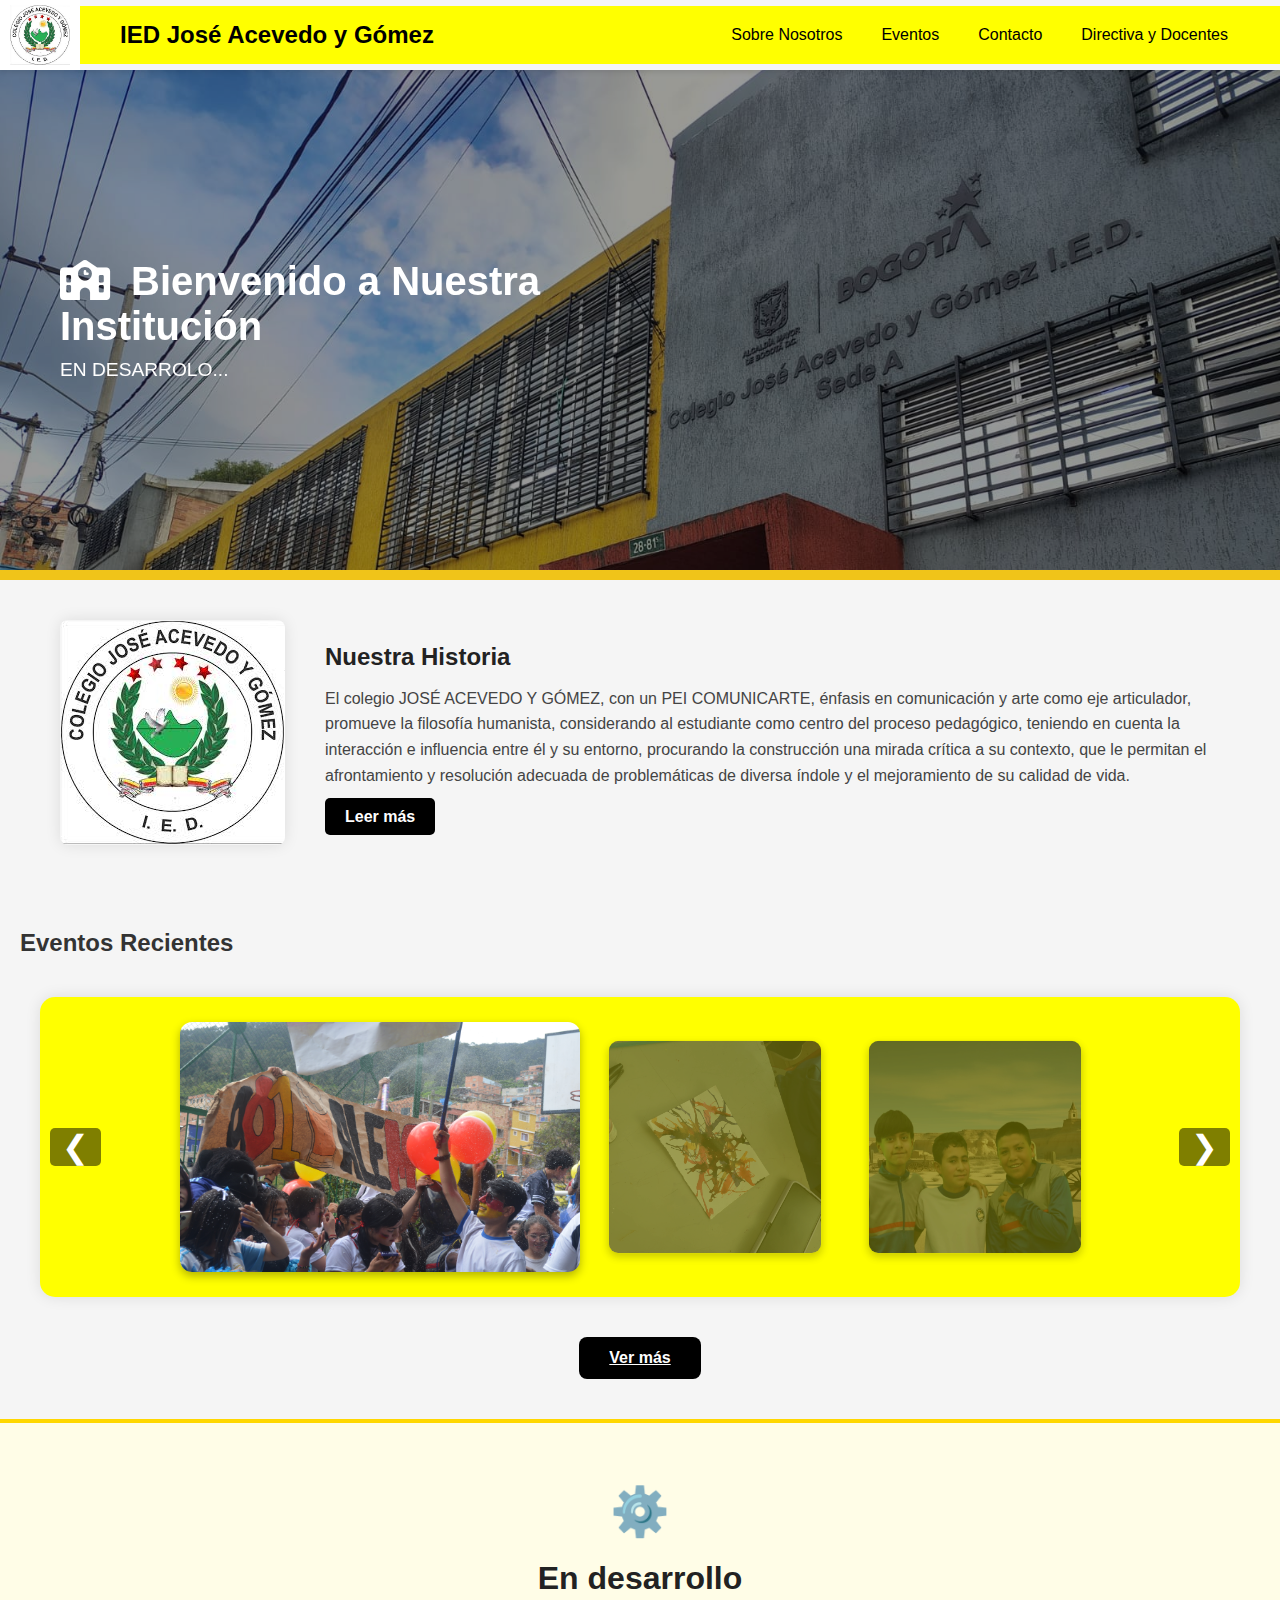
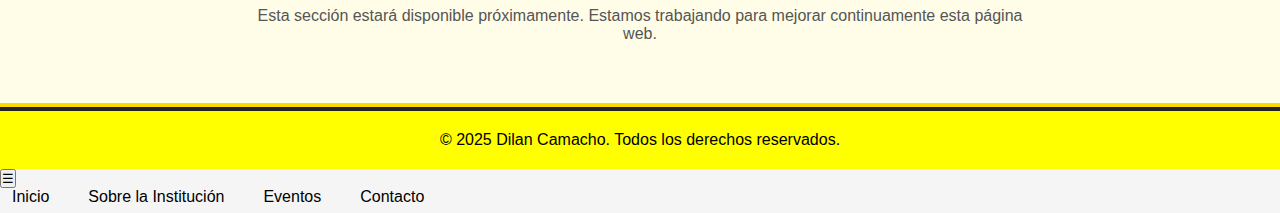
<file: index.html>
<!DOCTYPE html>
<html lang="es">
<head>
  <meta charset="UTF-8" />
  <meta name="viewport" content="width=device-width, initial-scale=1.0" />
  <title>IED José Acevedo y Gómez</title>
  <link rel="stylesheet" href="estilos.css" />
  <link rel="stylesheet" href="https://cdnjs.cloudflare.com/ajax/libs/font-awesome/6.5.0/css/all.min.css">
</head>
<body>




  <!-- HEADER -->
   <div class="header-container">
    <img src="img/logo-jag.png" alt="Logo Colegio" class="logo-colegio" />
  <header>
    <div class="header-contenido">
      <h1 class="logo">IED José Acevedo y Gómez</h1>
      <nav>
        <ul>
          <li><a href="historia.html">Sobre Nosotros</a></li>
          <li><a href="eventos.html">Eventos</a></li>
          <li><a href="contacto.html">Contacto</a></li>
          <li><a href="directiva-y-docentes.html">Directiva y Docentes</a></li>
        </ul>
      </nav>
    </div>
  </header>
</div>




  <!-- BANNER -->
   <div class="banner-container">
  <section class="banner">
    <div class="banner-overlay">
    <div class="banner-texto">
      <h2><i class="fas fa-school"></i> Bienvenido a Nuestra Institución</h2>
      <p>EN DESARROLO...</p>
    </div>
    </div>
  </section>
  <div class="division-banner"></div>
</div>




  <!-- HISTORIA -->
  <section id="historia" class="seccion-historia">
  <div class="historia-contenido">
    <div class="historia-imagen">
      <img src="img/logo-jag.png" alt="Imagen del colegio">
    </div>
    <div class="historia-texto">
      <h2>Nuestra Historia</h2>
      <p>
        El colegio JOSÉ ACEVEDO Y GÓMEZ, con un PEI COMUNICARTE, énfasis en comunicación y
arte como eje articulador, promueve la filosofía humanista, considerando al estudiante como centro
del proceso pedagógico, teniendo en cuenta la interacción e influencia entre él y su entorno,
procurando la construcción una mirada crítica a su contexto, que le permitan el afrontamiento y
resolución adecuada de problemáticas de diversa índole y el mejoramiento de su calidad de vida.
      </p>
      <a href="historia.html" class="btn-leer-mas">Leer más</a>
    </div>
  </div>
</section>




<!-- EVENTOS CARRUSEL PRINCIPAL -->
<section class="seccion-eventos">
  <h2>Eventos Recientes</h2>

  <div class="carrusel-principal">
    <button id="btn-anterior">&#10094;</button>

    <img src="img/mundial/22mdl.JPG" alt="Evento 1" class="principal-slide activa">
    <img src="img/atc/4atc.jpg" alt="Evento 2" class="principal-slide derecha">
    <img src="img/atc/8atc.jpg" alt="Evento 3" class="principal-slide">

    <button id="btn-siguiente">&#10095;</button>
  </div>

 <div class="boton-centro">
  <a href="eventos.html" class="btn-ver-mas">Ver más</a>
</div>
</section>








  <!-- SECCIÓN EN DESARROLLO -->
<section class="en-desarrollo">
  <div class="contenido-desarrollo">
    <div class="icono-desarollo">⚙️</div>
    <h2>En desarrollo</h2>
    <p>Esta sección estará disponible próximamente. Estamos trabajando para mejorar continuamente esta página web.</p>
  </div>
</section>





  <!-- FOOTER -->
  <footer>
    <p>&copy; 2025 Dilan Camacho. Todos los derechos reservados.</p>
  </footer>



<!-- MENÚ MOVILES -->
<div class="menu-hamburguesa">
  <button id="btn-menu">☰</button>
  <nav id="nav-movil" class="oculto">
    <ul>
      <li><a href="#inicio">Inicio</a></li>
      <li><a href="historia.html">Sobre la Institución</a></li>
      <li><a href="eventos.html">Eventos</a></li>
      <li><a href="contacto.html">Contacto</a></li>
    </ul>
  </nav>
</div>



<!-- Scripts Externos -->
<script src="js/animaciones.js" defer></script>
<script src="js/movil-tools.js" defer></script>


</body>
</html>
</file>
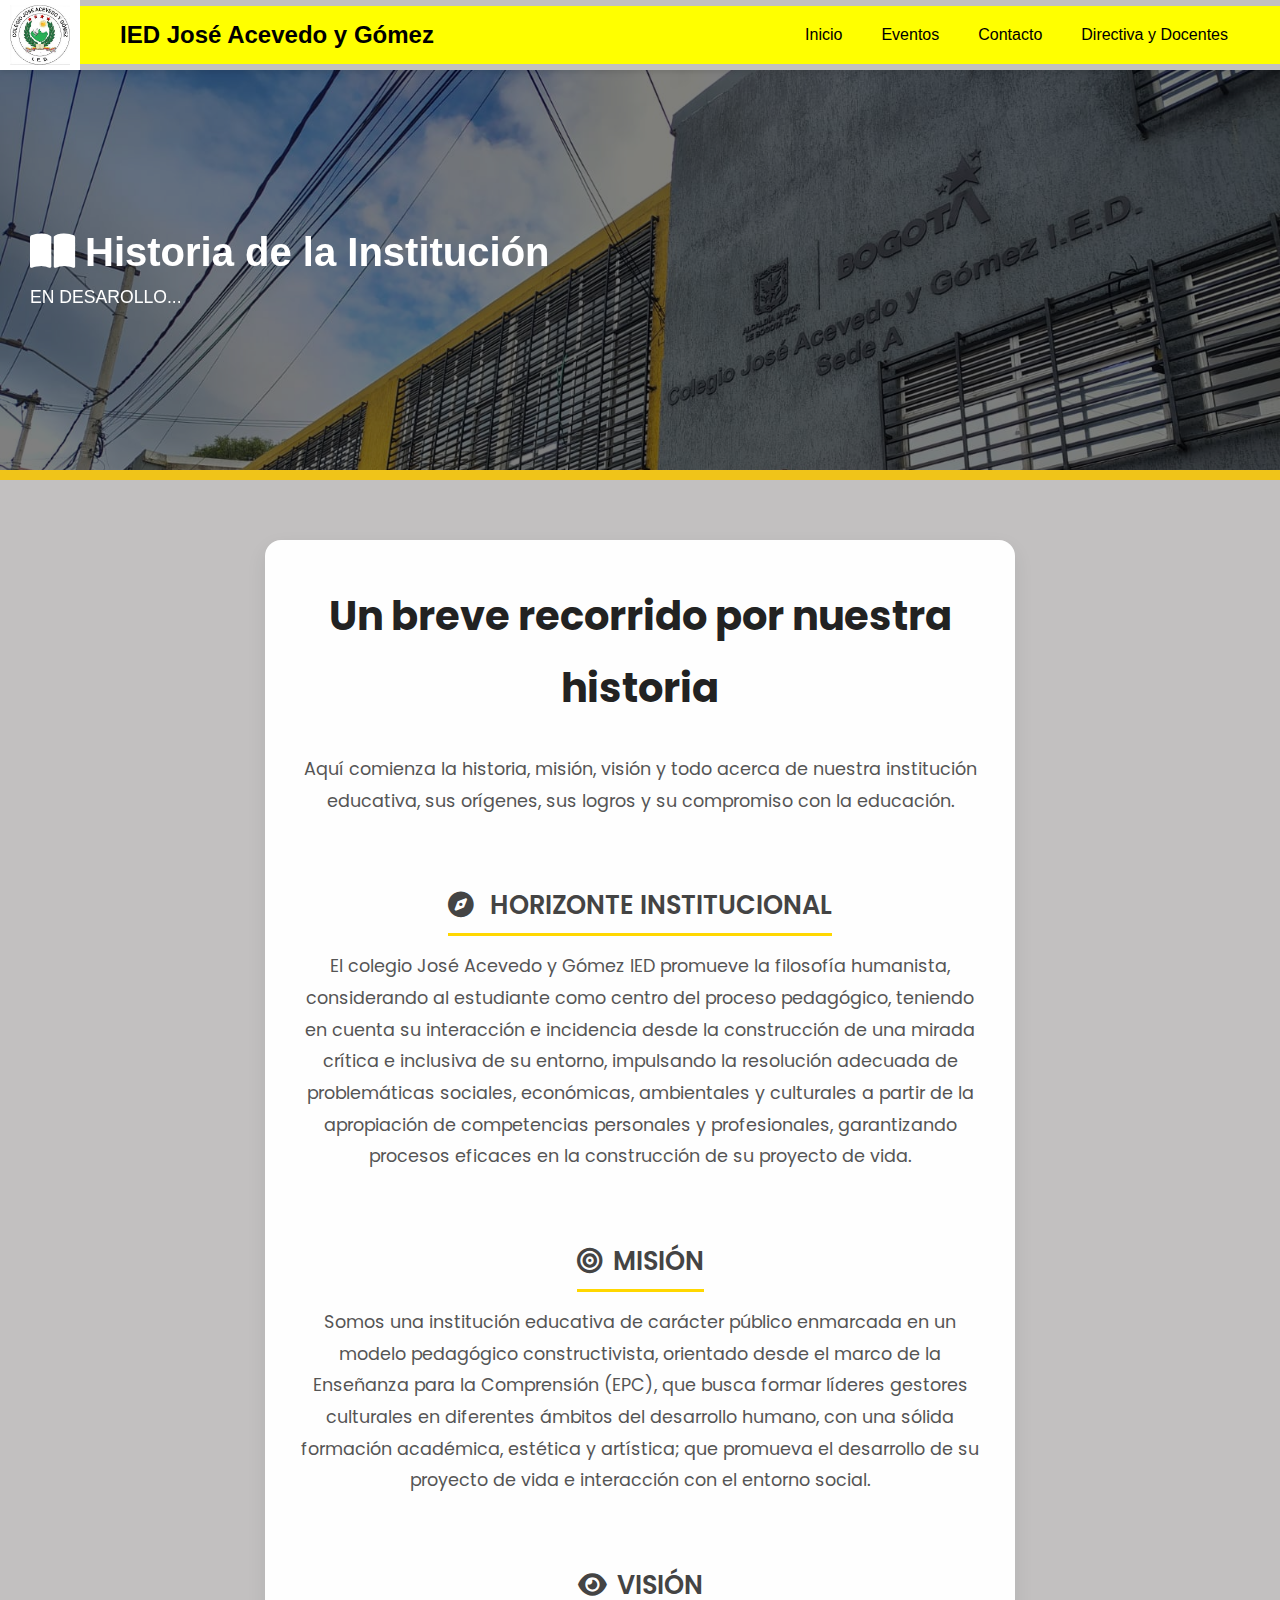
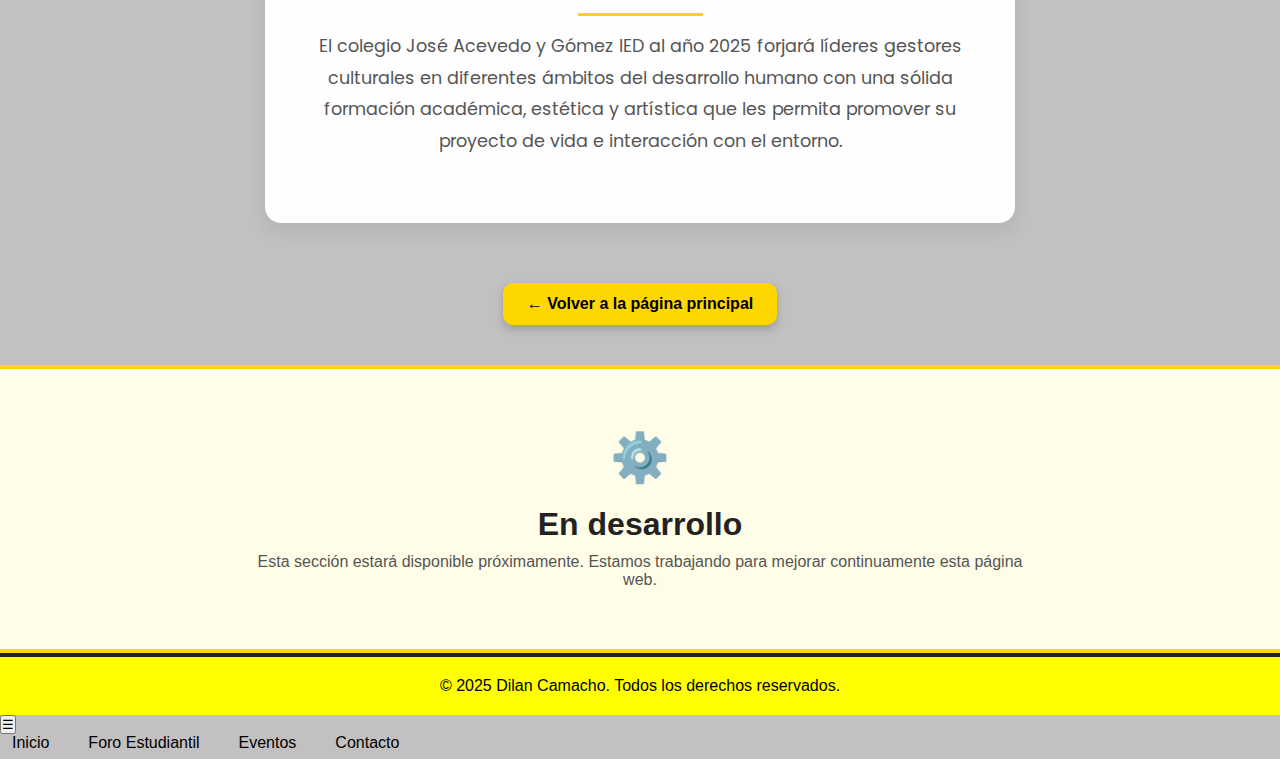
<file: historia.html>
<!DOCTYPE html>
<html lang="es">
<head>
  <meta charset="UTF-8" />
  <meta name="viewport" content="width=device-width, initial-scale=1.0" />
  <title>Historia - IED José Acevedo y Gómez</title>
  <link rel="stylesheet" href="estilos.css" />
  <link href="https://fonts.googleapis.com/css2?family=Poppins:wght@400;600;700&display=swap" rel="stylesheet">
  <link rel="stylesheet" href="https://cdnjs.cloudflare.com/ajax/libs/font-awesome/6.5.0/css/all.min.css">
</head>
<body class="historia">




    <!-- HEADER -->
        <div class="header-container">
    <img src="img/logo-jag.png" alt="Logo Colegio" class="logo-colegio" />
<header>
  <div class="header-contenido">
    <h1 class="logo">IED José Acevedo y Gómez</h1>
    <nav>
      <ul>
        <li><a href="index.html">Inicio</a></li>
        <li><a href="eventos.html">Eventos</a></li>
        <li><a href="contacto.html">Contacto</a></li>
        <li><a href="directiva-y-docentes.html">Directiva y Docentes</a></li>
      </ul>
    </nav>
  </div>
</header>
     </div>




  <!-- BANNER -->
    <div class="banner-container">
  <section class="banner banner-historia">
    <div class="banner-texto-e">
    <h1><i class="fas fa-book-open"></i>Historia de la Institución</h1>
    <p> EN DESAROLLO... </p>
    </div>
  </section>
  <div class="division-banner"></div>
</div>




<main>
  <section id="contenido-historia">
    <h2>Un breve recorrido por nuestra historia</h2>
    <p>
      Aquí comienza la historia, misión, visión y todo acerca de nuestra institución educativa, sus orígenes, sus logros y su compromiso con la educación.
    </p>

    <h3><i class="fas fa-compass"></i> HORIZONTE INSTITUCIONAL</h3>
    <p>
      El colegio José Acevedo y Gómez IED promueve la filosofía humanista, considerando al estudiante como centro del proceso pedagógico, teniendo en cuenta su interacción e incidencia desde la construcción de una mirada crítica e inclusiva de su entorno, impulsando la resolución adecuada de problemáticas sociales, económicas, ambientales y culturales a partir de la apropiación de competencias personales y profesionales, garantizando procesos eficaces en la construcción de su proyecto de vida.
    </p>

    <h3><i class="fas fa-bullseye"></i>MISIÓN</h3>
    <p>
      Somos una institución educativa de carácter público enmarcada en un modelo pedagógico constructivista, orientado desde el marco de la Enseñanza para la Comprensión (EPC), que busca formar líderes gestores culturales en diferentes ámbitos del desarrollo humano, con una sólida formación académica, estética y artística; que promueva el desarrollo de su proyecto de vida e interacción con el entorno social.
    </p>

    <h3><i class="fas fa-eye"></i>VISIÓN</h3>
    <p>
      El colegio José Acevedo y Gómez IED al año 2025 forjará líderes gestores culturales en diferentes ámbitos del desarrollo humano con una sólida formación académica, estética y artística que les permita promover su proyecto de vida e interacción con el entorno.
    </p>
  </section>

  <div class="volver-container">
  <a href="index.html" class="btn-volver">← Volver a la página principal</a>
</div>

</main>




  <!-- SECCIÓN EN DESARROLLO -->
<section class="en-desarrollo">
  <div class="contenido-desarrollo">
    <div class="icono-desarollo">⚙️</div>
    <h2>En desarrollo</h2>
    <p>Esta sección estará disponible próximamente. Estamos trabajando para mejorar continuamente esta página web.</p>
  </div>
</section>



  <!-- FOOTER -->
  <footer>
    <p>&copy; 2025 Dilan Camacho. Todos los derechos reservados.</p>
  </footer>




<!-- MENÚ MOVILES -->
<div class="menu-hamburguesa">
  <button id="btn-menu">☰</button>
  <nav id="nav-movil" class="oculto">
    <ul>
      <li><a href="index.html">Inicio</a></li>
      <li><a href="foro.html">Foro Estudiantil</a></li>
      <li><a href="eventos.html">Eventos</a></li>
      <li><a href="#contacto">Contacto</a></li>
    </ul>
  </nav>
</div>


  <!-- Scripts Externos -->
<script src="js/animaciones.js" defer></script>
<script src="js/movil-tools.js" defer></script>


</body>
</html>
</file>
<file: estilos.css>
/* RESET */
* {
  margin: 0;
  padding: 0;
  box-sizing: border-box;
}

body {
  font-family: 'Segoe UI', Tahoma, Geneva, Verdana, sans-serif;
  background-color: #f5f5f5;
  color: #333;
}



/* HEADER */
.header-container {
  display: flex;
  align-items: center;
  width: 100%;
  position: sticky;
  top: 0;
  z-index: 1000;
  box-shadow: 0 2px 5px rgba(0, 0, 0, 0.1); /* sombra opcional */
}

/* Logo separado del header */
.logo-colegio {
  height: 70px; /* ajusta la altura */
  background: white; /* para que no se mezcle con el amarillo */
  padding: 5px 10px; /* opcional, espacio interno */
  box-sizing: border-box;
}


header {
  background-color: yellow;
  color: black;
  flex-grow: 1;           /* ocupa el resto del ancho */
  padding: 15px 20px;
  box-sizing: border-box; /* que padding no afecte tamaño total */
}

/* Contenido dentro del header, igual que antes */
.header-contenido {
  max-width: 1200px;
  margin: 0 auto;
  display: flex;
  justify-content: space-between;
  align-items: center;
  padding: 0 20px;
}


/* Logo de texto dentro del header (nombre) */
.logo {
  font-size: 24px;
  font-weight: bold; /* negrilla para el logo */
  margin: 0; /* quitar margen por defecto */
}

/* Navegación */
nav ul {
  list-style: none;
  display: flex;
  gap: 15px;
  margin: 0;
  padding: 0;
}

nav a {
  font-weight: normal; /* quitar negrilla de los links */
  font-size: 16px; /* tamaño consistente */
  text-decoration: none;
  color: black;
  padding: 8px 12px;
  transition: all 0.3s ease;
}

nav a:hover {
  background-color: black;
  color: white;
  border-radius: 6px;
  transform: scale(1.05);
}





/* BANNER */
.banner {
  position: relative;
  height: 500px;
  background-image: url('img/fondoo-colegio.jpg');
  background-size: cover;
  background-position: center 1%;
  margin: 0;
  transform: translateY(0);
  transition: transform 0.5s cubic-bezier(0.4, 0, 0.2, 1);
  will-change: transform;
}


.banner-overlay {
  position: absolute;
  top: 0;
  left: 0;
  width: 100%;
  height: 100%;
  background-color: rgba(0, 0, 0, 0.4); /* Filtro oscuro */
  display: flex;
  align-items: center;
  justify-content: flex-start;
  padding-left: 60px;
}

.banner-texto {
  color: white;
  max-width: 600px;
}

.banner-texto h2 {
  font-size: 2.5rem;       /* Tamaño del texto principal */
  font-weight: bold;     /* Negrita */
  margin-bottom: 10px;   /* Espacio debajo del título */
}

.banner-texto p {
  font-size: 1.2rem;     /* Tamaño del subtítulo o texto adicional */
  margin-top: 10px;
}

.division-banner {
  height: 10px;                /* altura de la división */
  background-color: #f0c419;  /* un tono amarillo diferente o un color contrastante */
  width: 100%;
  margin: 0;                  /* sin márgenes para que toque bien los bordes */
}

.banner-container {
  transition: transform 0.5s cubic-bezier(0.4, 0, 0.2, 1), opacity 0.5s ease;
}

.banner-container.ocultar {
  transform: translateY(-100px);
  pointer-events: none;
  opacity: 0.95; /* Muy sutil */
  transition: transform 0.5s cubic-bezier(0.4, 0, 0.2, 1), opacity 0.5s ease;
}

.banner-texto h2 i {
  margin-right: 10px;
  color: inherit; /* o el color que quieras */
}





/* SECCIONES */
section {
  padding: 40px 20px;
  width: 100%;
}




/* Sección Historia */
.seccion-historia {
  background-color: #f5f5f5;
  padding: 40px 0;
  width: 100%;
}

.historia-contenido {
  display: flex;
  flex-wrap: wrap;
  align-items: center;
  justify-content: center;
  max-width: 1200px;
  margin: 0 auto;
  gap: 40px;
  padding: 0 20px;
}

.historia-imagen img {
  width: 100%;
  max-width: 500px;
  border-radius: 8px;
  box-shadow: 0 0 15px rgba(0, 0, 0, 0.1);
}

.historia-texto {
  flex: 1;
  min-width: 300px;
}

.historia-texto h2 {
  color: #222;
  margin-bottom: 15px;
}

.historia-texto p {
  font-size: 1rem;
  line-height: 1.6;
  color: #444;
  margin-bottom: 20px;
}

.btn-leer-mas {
  background-color: #000;
  color: #fff;
  padding: 10px 20px;
  text-decoration: none;
  font-weight: bold;
  border-radius: 5px;
  transition: transform 0.3s ease;
}

.btn-leer-mas:hover {
  transform: scale(1.05);
  background-color: #333;
}





/* SECCION EVENTOS */
/* Carrusel principal (página de inicio) */
.carrusel-principal {
  background-color: yellow;
  padding: 30px;
  border-radius: 15px;
  box-shadow: 0 0 15px rgba(0,0,0,0.1);
  position: relative;
  overflow: hidden;
  max-width: 1200px;
  margin: 40px auto;
  display: flex;
  justify-content: center;
  align-items: center;
  gap: 10px;
  height: 300px;
}

.principal-slide {
  flex-shrink: 0;
  border-radius: 12px;
  transition: all 0.5s ease;
  cursor: pointer;
  box-shadow: 0 4px 10px rgba(0,0,0,0.3);
  height: 250px;
  object-fit: cover;
  display: none;
}

.principal-slide.activa {
  width: 400px;
  filter: none;
  opacity: 1;
  transform: scale(1);
  z-index: 3;
  display: block;
}

.principal-slide.izquierda,
.principal-slide.derecha {
  width: 250px;
  filter: brightness(0.5);
  opacity: 0.7;
  transform: scale(0.85);
  z-index: 2;
  pointer-events: none;
  display: block;
}

.carrusel-principal button {
  position: absolute;
  top: 50%;
  transform: translateY(-50%);
  background-color: rgba(0,0,0,0.5);
  color: white;
  border: none;
  font-size: 2rem;
  padding: 0 12px;
  cursor: pointer;
  border-radius: 5px;
  user-select: none;
  z-index: 10;
}

#btn-anterior {
  left: 10px;
}

#btn-siguiente {
  right: 10px;
}

.boton-centro {
  display: flex;
  justify-content: center;
  margin-top: 20px;
}

.btn-ver-mas {
  background-color: black;
  color: white;
  border: none;
  padding: 12px 30px;
  border-radius: 8px;
  cursor: pointer;
  font-weight: bold;
  transition: background-color 0.3s ease;
}

.btn-ver-mas:hover {
  background-color: #333;
}

@media (max-width: 768px) {
  .carrusel-principal {
    flex-direction: column;
    height: auto;
    padding: 20px 10px;
    gap: 20px;
  }

  .principal-slide {
    display: none;
    width: 100%;
    height: auto;
    max-height: 300px;
  }

  .principal-slide.activa {
    display: block;
    width: 100%;
    height: auto;
    max-height: 300px;
    transform: none;
    filter: none;
    opacity: 1;
  }

  .principal-slide.izquierda,
  .principal-slide.derecha {
    display: none;
  }

  .carrusel-principal button {
    top: auto;
    bottom: -5px;
    transform: translateY(0);
    padding: 8px 14px;
    font-size: 1.5rem;
  }

  #btn-anterior,
  #btn-siguiente {
    top: 50%;
    transform: translateY(-50%);
    padding: 8px 12px;
    font-size: 14px;
  }

  #btn-anterior {
    left: 5px; /* Puedes ajustar si lo quieres más al borde */
  }

  #btn-siguiente {
    right: 5px;
  }



   .boton-centro {
    justify-content: center;
    align-items: center;
    text-align: center;
    width: 100%;
  }

  .btn-ver-mas {
    display: inline-block;
    text-align: center;
    width: auto;
    padding: 12px 20px;
    font-size: 16px;
  }

}







/* EN DESARROLLO */
.en-desarrollo {
  background-color: #fffde7; /* amarillo claro */
  padding: 60px 20px;
  text-align: center;
  border-top: 4px solid #FFD700;
  border-bottom: 4px solid #FFD700;
}

.contenido-desarrollo {
  max-width: 800px;
  margin: 0 auto;
  color: #333;
}

.icono-desarollo {
  font-size: 3rem;
  margin-bottom: 20px;
  animation: girar 3s linear infinite;
}

@keyframes girar {
  0% { transform: rotate(0deg); }
  100% { transform: rotate(360deg); }
}

.en-desarrollo h2 {
  font-size: 2rem;
  margin-bottom: 10px;
  animation: entradaSuave 1s ease-in-out;
  color: #222;
}

@keyframes entradaSuave {
  from {
    opacity: 0;
    transform: translateY(-20px);
  }
  to {
    opacity: 1;
    transform: translateY(0);
  }
}

.en-desarrollo p {
  font-size: 1rem;
  color: #555;
  margin-top: 10px;
}



@media (max-width: 768px) {
  .en-desarrollo {
    padding: 40px 15px;
  }

  .icono-desarollo {
    font-size: 2.5rem;
    margin-bottom: 15px;
  }

  .en-desarrollo h2 {
    font-size: 1.6rem;
  }

  .en-desarrollo p {
    font-size: 0.95rem;
  }
}









/* VOLVER BOTON*/
.volver-container {
  text-align: center;
  margin: 40px 0;
}

.btn-volver {
  display: inline-block;
  padding: 12px 24px;
  background-color: #FFD700; /* amarillo institucional */
  color: #000;
  font-weight: bold;
  text-decoration: none;
  border-radius: 10px;
  box-shadow: 0 4px 8px rgba(0,0,0,0.2);
  transition: background-color 0.3s ease, transform 0.2s ease;
}

.btn-volver:hover {
  background-color: #e6c200;
  transform: scale(1.05);
}



/* FOOTER */
footer {
  background-color: yellow;
  color: black;
  text-align: center;
  padding: 20px;
  border-top: 4px solid #222;
}




/* RESPONSIVE - MOVILES */
@media (max-width: 768px) {
  /* HEADER */
  .header-contenido {
    flex-direction: column;
    align-items: center;
    text-align: center;
    padding: 10px;
  }

  nav ul {
    flex-direction: column;
    align-items: center;
    width: 100%;
  }

  nav a {
    display: block;
    width: 100%;
    text-align: center;
  }

  .logo-colegio {
    height: 50px;
  }

  .logo {
    font-size: 1.5rem;
  }

  /* BANNER */
  .banner {
    height: 300px;
    background-position: center center;
  }

  .banner-texto h2 {
    font-size: 1.8rem;
  }

  .banner-texto p {
    font-size: 1rem;
  }

  .banner-overlay {
    padding-left: 20px;
    padding-right: 20px;
    justify-content: center;
    text-align: center;
  }

  /* HISTORIA */
  .historia-contenido {
    flex-direction: column;
    padding: 0 10px;
  }

  .historia-texto {
    text-align: center;
  }

  /* CARRUSEL */
  .carrusel-eventos {
    flex-direction: column;
    height: auto;
  }

  .evento-slide.activa {
    width: 90%;
    height: auto;
  }

  .evento-slide.izquierda,
  .evento-slide.derecha {
    display: none;
  }

  .carrusel-eventos button {
    display: none;
  }

  /* BOTÓN VER MÁS */
  .btn-ver-mas {
    width: 100%;
    padding: 12px;
    font-size: 1rem;
  }

  .boton-centro {
    padding: 0 20px;
  }

  /* GALERÍA */
  .galeria-eventos {
    grid-template-columns: repeat(auto-fit, minmax(150px, 1fr));
    gap: 10px;
  }

  /* FOOTER */
  footer {
    font-size: 0.9rem;
    padding: 15px;
  }

  /* --- NUEVO: Ocultar header y mostrar menú hamburguesa --- */
  header {
    display: none;
  }

  .menu-hamburguesa {
    display: flex;
    justify-content: space-between;
    align-items: center;
    position: fixed;
    top: 0;
    left: 0;
    width: 100%;
    background-color: #ff0; /* fondo amarillo */
    padding: 10px 20px;
    z-index: 9999;
    box-sizing: border-box;
  }

  #btn-menu {
    font-size: 1.8rem;
    background: none;
    border: none;
    cursor: pointer;
    color: black;
  }

  #nav-movil.oculto {
    display: none;
  }

  #nav-movil {
    position: fixed;
    top: 50px; /* justo debajo de la barra hamburguesa */
    left: 0;
    width: 100%;
    background-color: white;
    box-shadow: 0 2px 6px rgba(0,0,0,0.2);
    padding: 10px 0;
    box-sizing: border-box;
  }

  #nav-movil ul {
    list-style: none;
    margin: 0;
    padding: 0;
  }

  #nav-movil li {
    margin: 10px 0;
    text-align: center;
  }

  #nav-movil a {
    color: black;
    font-weight: bold;
    text-decoration: none;
    font-size: 1.2rem;
    display: block;
    width: 100%;
  }

  #nav-movil a:hover {
    background-color: #ddd;
  }

  /* Evitar que el banner quede oculto bajo el menú */
  .banner {
    margin-top: 60px;
  }
}










/* PÁGINA HISTORIA */

body.historia {
  background-color: #c2c0c0; /* gris claro, elegante */
}


/* BANNER 2DO HISTORIA */
.banner-secundario {
  background-color: #ccc;
  padding: 100px 20px;
  text-align: center;
}

.banner-secundario h2 {
  color: #000;
  font-size: 2.5rem;
  font-weight: bold;
}

/* Sección detallada de historia - Html */
.banner-historia {
  height: 400px;
  background-image: url('img/fondoo-colegio.jpg'); /* Cambia la ruta si es necesario */
  background-size: cover;
  background-position: center 5%; /* O ajusta la posición a tu gusto */
  position: relative;
  color: white;
  display: flex;
  align-items: center;
  padding-left: 30px;
  background-repeat: no-repeat;
}

/* Filtro oscuro para mejorar legibilidad */
.banner-historia::after {
  content: "";
  position: absolute;
  top: 0; left: 0; right: 0; bottom: 0;
  background-color: rgba(0, 0, 0, 0.5);
  z-index: 1;
}

/* El texto está en z-index más alto para que se vea sobre el filtro */
.banner-historia h1 {
  position: relative;
  z-index: 2;
  font-size: 2.5rem;
  font-weight: bold;
  margin: 0;
}

.banner-texto-h p {
  font-size: 1.1rem;
  color: white; /* igual funciona */
  max-width: 600px;
  margin-top: 10px;
  line-height: 1.4;
  position: relative;
  z-index: 2; /* Para que se vea sobre el filtro */
}

.banner-historia h1 i {
  margin-right: 10px;
  color: inherit; /* o el color que quieras */
}

#contenido-historia h3 i {
  margin-right: 10px;
  color: inherit; /* o el color que quieras */
}


#contenido-historia {
  max-width: 750px;
  margin: 60px auto;
  padding: 40px 30px;
  background: #fefefe;
  border-radius: 16px;
  box-shadow: 0 8px 20px rgba(0, 0, 0, 0.08);
  font-family: 'Poppins', sans-serif;
  color: #333;
  line-height: 1.8;
  text-align: center;
}

#contenido-historia:hover {
  box-shadow: 0 12px 28px rgba(0, 0, 0, 0.15);
}

#contenido-historia h2 {
  font-size: 2.5rem;
  margin-bottom: 30px;
  font-weight: 700;
  color: #222;
}

#contenido-historia h3 {
  font-size: 1.6rem;
  margin-top: 40px;
  margin-bottom: 15px;
  font-weight: 600;
  color: #444;
  border-bottom: 3px solid #FFD700;
  display: inline-block;
  padding-bottom: 5px;
}

#contenido-historia p {
  font-size: 1.1rem;
  margin-bottom: 25px;
  color: #555;
  text-align: center;
}

@media (max-width: 600px) {
  #contenido-historia {
    padding: 25px 15px;
  }

  #contenido-historia h2 {
    font-size: 2rem;
  }

  #contenido-historia h3 {
    font-size: 1.4rem;
  }

  #contenido-historia p {
    font-size: 1rem;
  }
}













/* PÁGINA EVENTOS */

/* BANNER 3RO EVENTOS */
.banner-eventos {
  height: 400px;
  background-image: url('img/fondo-eventos.JPG'); /* Cambia la ruta si es necesario */
  background-size: cover;
  background-position: center 70%; /* O ajusta la posición a tu gusto */
  position: relative;
  color: white;
  display: flex;
  align-items: center;
  padding-left: 30px;
  background-repeat: no-repeat;
}

/* Filtro oscuro para mejorar legibilidad */
.banner-eventos::after {
  content: "";
  position: absolute;
  top: 0; left: 0; right: 0; bottom: 0;
  background-color: rgba(0, 0, 0, 0.5);
  z-index: 1;
}

/* El texto está en z-index más alto para que se vea sobre el filtro */
.banner-eventos h1 {
  position: relative;
  z-index: 2;
  font-size: 2.5rem;
  font-weight: bold;
  margin: 0;
}

.banner-texto-e p {
  font-size: 1.1rem;
  color: white; /* igual funciona */
  max-width: 600px;
  margin-top: 10px;
  line-height: 1.4;
  position: relative;
  z-index: 2; /* Para que se vea sobre el filtro */
}
.banner-eventos h1 i {
  margin-right: 10px;
  color: inherit; /* o el color que quieras */
}


/*PROXIMOS EVENTOS*/

.proximos-eventos {
  background-color: #f9f9f9;
  padding: 50px 20px;
  text-align: center;
}

.proximos-eventos h2 {
  font-size: 2.5rem;
  margin-bottom: 40px;
  color: #222;
  border-bottom: 3px solid #ffcc00;
  display: inline-block;
  padding-bottom: 10px;
}

.evento {
  display: flex;
  align-items: center;
  justify-content: center;
  gap: 20px;
  margin-bottom: 25px;
  max-width: 600px;
  margin-left: auto;
  margin-right: auto;
  background: #fff;
  padding: 15px 20px;
  border-radius: 12px;
  box-shadow: 0 2px 10px rgba(0,0,0,0.05);
  transition: transform 0.2s ease;
  min-height: 120px; /* Igual altura para todos */
}

.evento:hover {
  transform: scale(1.02);
}

.fecha {
  background-color: #ffcc00;
  color: #000;
  padding: 10px;
  border-radius: 8px;
  text-align: center;
  min-width: 60px;
}

.fecha .dia {
  font-size: 1.8rem;
  font-weight: bold;
  display: block;
}

.fecha .mes {
  font-size: 1rem;
  text-transform: uppercase;
}

.detalles {
  flex: 1;
  display: flex;
  flex-direction: column;
  justify-content: center;
  text-align: left;
  font-size: 1.1rem;
  color: #333;
}

.detalles .info {
  display: flex;
  align-items: center;
  gap: 8px;
  margin-bottom: 5px;
}

.detalles i {
  color: #ffcc00;
  font-size: 1.2rem;
}

/*RESPONSIVE */
@media (max-width: 600px) {
  .evento {
    flex-direction: column;
    align-items: flex-start;
    padding: 20px;
    text-align: left;
  }

  .fecha {
    margin-bottom: 10px;
    align-self: center;
  }

  .detalles {
    text-align: center;
    width: 100%;
  }
}








/* GALERIA TITULO */

.titulo-galeria {
  padding: 50px 20px 30px;
  text-align: center;
  background-color: #f9f9f9; /* Fondo suave para destacar el bloque */
  border-bottom: 3px solid #FFD700; /* Línea inferior institucional */
}

.titulo-galeria h3 {
  font-size: 2rem;
  color: #222;
  margin-bottom: 10px;
  position: relative;
  display: inline-block;
}

.titulo-galeria h3::after {
  content: '';
  display: block;
  height: 4px;
  width: 80px;
  background-color: #FFD700; /* Línea amarilla institucional */
  margin: 8px auto 0;
  border-radius: 2px;
}

.titulo-galeria p {
  font-size: 1rem;
  color: #555;
  max-width: 700px;
  margin: 0 auto;
}


@media (max-width: 768px) {
  .titulo-galeria {
    padding: 40px 15px 25px;
  }

  .titulo-galeria h3 {
    font-size: 1.6rem;
  }

  .titulo-galeria p {
    font-size: 0.95rem;
  }
}




/*DESCARGAR VIDEOS*/
.descarga-videos {
  background-color: #f9f9f9;
  padding: 40px 20px;
  text-align: center;
}

.descarga-videos h3 {
  font-size: 1.8rem;
  color: #222;
  margin-bottom: 10px;
}

.descarga-videos p {
  font-size: 1rem;
  color: #555;
  margin-bottom: 20px;
}

.botones-videos {
  display: flex;
  justify-content: center;
  flex-wrap: wrap;
  gap: 15px;
}

.btn-descargar {
  background-color: #222;
  color: white;
  padding: 12px 25px;
  text-decoration: none;
  border-radius: 8px;
  font-weight: bold;
  transition: background-color 0.3s ease;
}

.btn-descargar:hover {
  background-color: #444;
}

@media (max-width: 768px) {
  .btn-descargar {
    width: 100%;
    max-width: 300px;
  }
}






/* Secciones de galería */
.galeria-evento {
  padding: 40px 20px;
  text-align: center;
}

.galeria-evento.fondo-blanco {
  background-color: white;
}

.galeria-evento.fondo-amarillo {
  background-color: #FFD700; /* amarillo institucional */
}

/* Título de la galería */
.galeria-evento h3 {
  font-size: 1.8rem;
  margin-bottom: 10px;
  color: #222;
  position: relative;
  display: inline-block;
}

/* Línea decorativa por fondo */
.galeria-evento.fondo-blanco h3::after {
  content: "";
  display: block;
  width: 100px;
  height: 4px;
  background-color: #FFD700; /* amarillo institucional */
  margin: 8px auto 0;
  border-radius: 2px;
}

.galeria-evento.fondo-amarillo h3::after {
  content: "";
  display: block;
  width: 100px;
  height: 4px;
  background-color: white; /* línea blanca para fondo amarillo */
  margin: 8px auto 0;
  border-radius: 2px;
}

.galeria-evento p {
  max-width: 700px;
  margin: 0 auto 30px;
  font-size: 1rem;
  color: #333;
}

/* Galería */
.galeria-eventos {
  display: grid;
  grid-template-columns: repeat(auto-fit, minmax(200px, 1fr));
  gap: 15px;
  margin-top: 20px;
}

/* Imágenes de la galería (sin afectar el modal) */
.galeria-eventos:not(.expandidas) img:not(.mostrar) {
  display: none;
}

.galeria-eventos img {
  width: 100%;
  height: 150px;
  object-fit: cover;
  border-radius: 10px;
  box-shadow: 0 3px 8px rgba(0,0,0,0.2);
  cursor: pointer;
  transition: transform 0.3s ease;
}

.galeria-eventos img:hover {
  transform: scale(1.05);
  box-shadow: 0 6px 15px rgba(0,0,0,0.3);
}

/* Video galería (sin afectar modal si se agregan en futuro) */
.galeria-eventos:not(.expandidas) video:not(.mostrar) {
  display: none;
}

.galeria-eventos video {
  width: 100%;
  height: 150px;
  object-fit: cover;
  border-radius: 10px;
  box-shadow: 0 3px 8px rgba(0,0,0,0.2);
  cursor: pointer;
  transition: transform 0.3s ease;
}

.galeria-eventos video:hover {
  transform: scale(1.05);
  box-shadow: 0 6px 15px rgba(0,0,0,0.3);
}

/* Modal */
.modal {
  display: none;
  position: fixed;
  z-index: 1000;
  left: 0;
  top: 0;
  width: 100%;
  height: 100%;
  background-color: rgba(0,0,0,0.8);
  justify-content: center;
  align-items: center;
  overflow: auto;
  padding: 10px;
}

.modal.activo {
  display: flex !important;
}

.modal-contenedor {
  text-align: center;
  max-width: 95%;
  width: 100%;
}

.modal-contenido {
  max-width: 100%;
  max-height: 70vh;
  border-radius: 10px;
  box-shadow: 0 0 15px #fff;
  display: block;
  margin: 0 auto;
  z-index: 1000;
}

#caption {
  color: #ccc;
  font-size: 16px;
  margin-top: 10px;
}

/* Botón de cerrar */
.cerrar {
  position: fixed;
  top: 15px;
  right: 15px;
  font-size: 30px;
  color: white;
  background-color: rgba(0, 0, 0, 0.6);
  padding: 5px 10px;
  border-radius: 8px;
  cursor: pointer;
  z-index: 2000;
}

.cerrar:hover {
  color: #bbb;
}

/* Responsive para móviles */
@media (max-width: 768px) {
  .modal.activo {
    display: flex !important;
    align-items: center;
    justify-content: center;
    padding: 0 10px;
    position: fixed;
  }

  .modal-contenedor {
    position: relative;
    width: 100%;
    max-width: 100%;
    text-align: center;
  }

  .modal-contenido {
    max-width: 100%;
    max-height: 70vh;
    margin: 0 auto;
    z-index: 1000;
  }

  .cerrar {
    position: fixed;
    top: 15px;
    right: 15px;
    font-size: 30px;
    z-index: 1100;
    background-color: rgba(0, 0, 0, 0.5);
    padding: 5px 10px;
    border-radius: 8px;
    color: white;
    cursor: pointer;
  }

  #caption {
    font-size: 16px;
    padding: 8px;
    color: #ccc;
  }
}

/* Botón ver más / ver menos */
.ver-mas-btn {
  margin-top: 15px;
  padding: 10px 20px;
  background-color: #222;
  color: #fff;
  border: none;
  border-radius: 8px;
  cursor: pointer;
  font-weight: bold;
  transition: background-color 0.3s ease;
}

.ver-mas-btn:hover {
  background-color: #444;
}


/* SECCION 1 GALERIA */

.carrusel-evento {
  background-color: yellow;
  padding: 30px;
  border-radius: 15px;
  box-shadow: 0 0 15px rgba(0,0,0,0.1);
  position: relative;
  overflow: hidden;
  max-width: 1200px;
  margin: 40px auto;
  display: flex;
  justify-content: center;
  align-items: center;
  gap: 10px;
  height: 300px;
}

.evento-slide {
  flex-shrink: 0;
  border-radius: 12px;
  transition: all 0.5s ease;
  cursor: pointer;
  box-shadow: 0 4px 10px rgba(0,0,0,0.3);
  height: 250px;
  object-fit: cover;
  display: none;
}

.evento-slide.activa {
  width: 400px;
  filter: none;
  opacity: 1;
  transform: scale(1);
  z-index: 3;
  display: block;
}

.evento-slide.izquierda,
.evento-slide.derecha {
  width: 250px;
  filter: brightness(0.5);
  opacity: 0.7;
  transform: scale(0.85);
  z-index: 2;
  pointer-events: none;
  display: block;
}

.carrusel-evento button {
  position: absolute;
  top: 50%;
  transform: translateY(-50%);
  background-color: rgba(0,0,0,0.5);
  color: white;
  border: none;
  font-size: 2rem;
  padding: 0 12px;
  cursor: pointer;
  border-radius: 5px;
  user-select: none;
  z-index: 10;
}

#btn-anterior {
  left: 10px;
}

#btn-siguiente {
  right: 10px;
}


@media (max-width: 768px) {
  .carrusel-evento {
    flex-direction: column;
    height: auto;
    padding: 20px 10px;
    gap: 20px;
  }

  .evento-slide {
    display: none;
    width: 100%;
    height: auto;
    max-height: 300px;
  }

  .evento-slide.activa {
    display: block;
    width: 100%;
    height: auto;
    max-height: 300px;
    transform: none;
    filter: none;
    opacity: 1;
  }

  .evento-slide.izquierda,
  .evento-slide.derecha {
    display: none;
  }

  .carrusel-evento button {
    top: auto;
    bottom: -5px;
    transform: translateY(0);
    padding: 8px 14px;
    font-size: 1.5rem;
  }

  #btn-anterior {
    left: 20px;
  }

  #btn-siguiente {
    right: 20px;
  }
}
</file>
